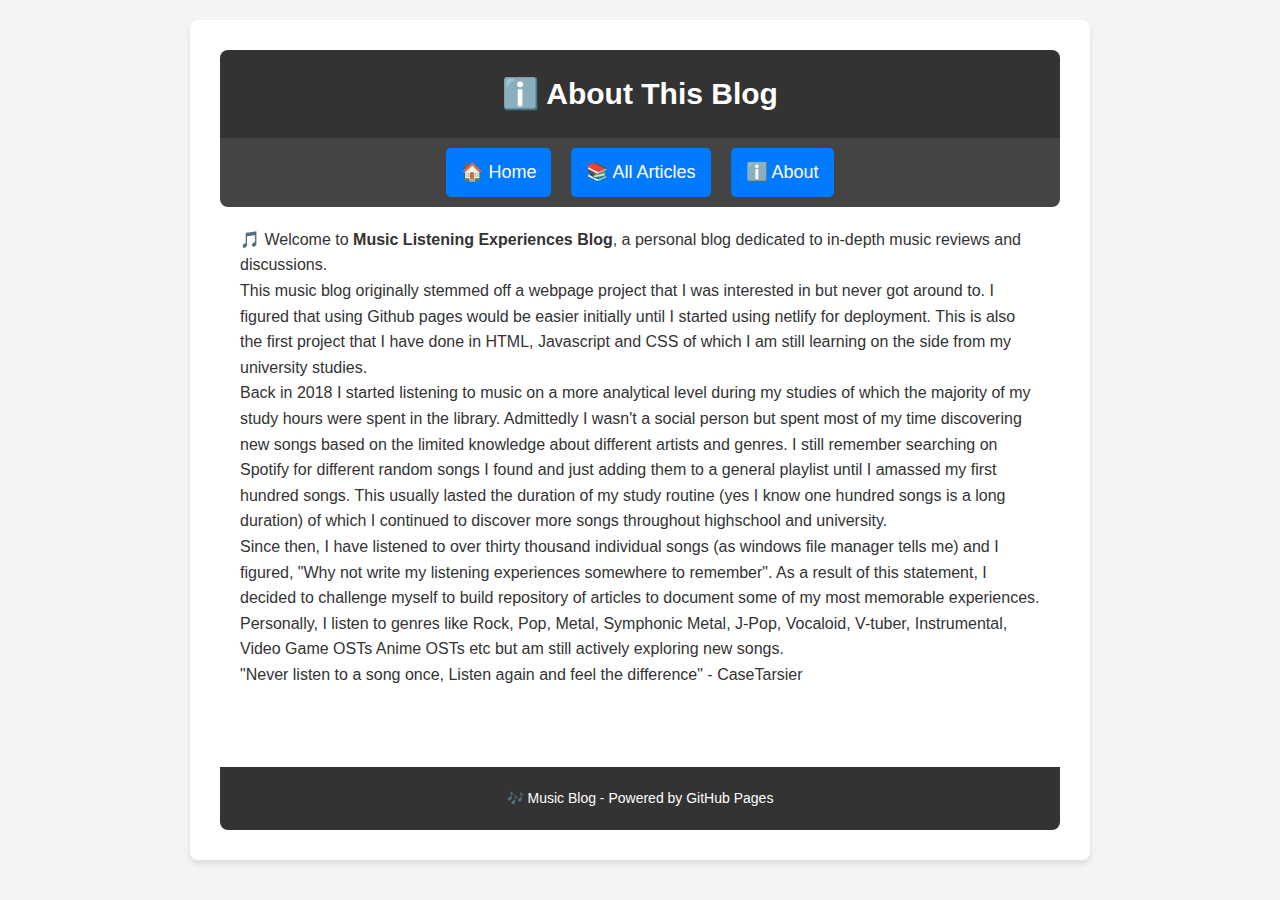
<file: about.html>
<!DOCTYPE html>
<html lang="en">
<head>
    <meta charset="UTF-8">
    <meta name="viewport" content="width=device-width, initial-scale=1.0">
    <title>About - Music Blog</title>
    <link rel="stylesheet" href="css/style.css">
</head>
<body>
    <div class="container">
        <header>
            <h1>ℹ️ About This Blog</h1>
        </header>

        <nav>
            <a href="index.html">🏠 Home</a>
            <a href="articles.html">📚 All Articles</a>
            <a href="about.html">ℹ️ About</a>
        </nav>

        <main>
            <p>🎵 Welcome to <strong>Music Listening Experiences Blog</strong>, a personal 
                blog dedicated to in-depth music reviews and discussions.</p>

            <p>This music blog originally stemmed off a webpage project that I
                was interested in but never got around to. I figured that using Github pages would be easier 
                initially until I started using netlify for deployment. This is also the first project that I have done in HTML, Javascript and CSS 
                of which I am still learning on the side from my university studies.
            </p>

            <p>Back in 2018 I started listening to music on a more analytical level during
                my studies of which the majority of my study hours were spent in the library.
                Admittedly I wasn't a social person but spent most of my time discovering new songs
                based on the limited knowledge about different artists and genres. I still remember 
                searching on Spotify for different random songs I found and just adding them to a general
                playlist until I amassed my first hundred songs. This usually lasted the duration of 
                my study routine (yes I know one hundred songs is a long duration) of which I continued to 
                discover more songs throughout highschool and university. 
            </p>

            <p>Since then, I have listened to over thirty thousand individual songs
                (as windows file manager tells me) and I figured, "Why not write my listening
                experiences somewhere to remember". As a result of this statement, I decided to
                challenge myself to build repository of articles to document some of my most memorable
                experiences. Personally, I listen to genres like Rock, Pop, Metal, Symphonic Metal, 
                J-Pop, Vocaloid, V-tuber, Instrumental, Video Game OSTs Anime OSTs etc but am 
                still actively exploring new songs. </p>

            <p>"Never listen to a song once, Listen again and feel the difference" - CaseTarsier
            </p>
        </main>

        <footer>
            <p>🎶 Music Blog - Powered by GitHub Pages</p>
        </footer>
    </div>
</body>
</html>
</file>
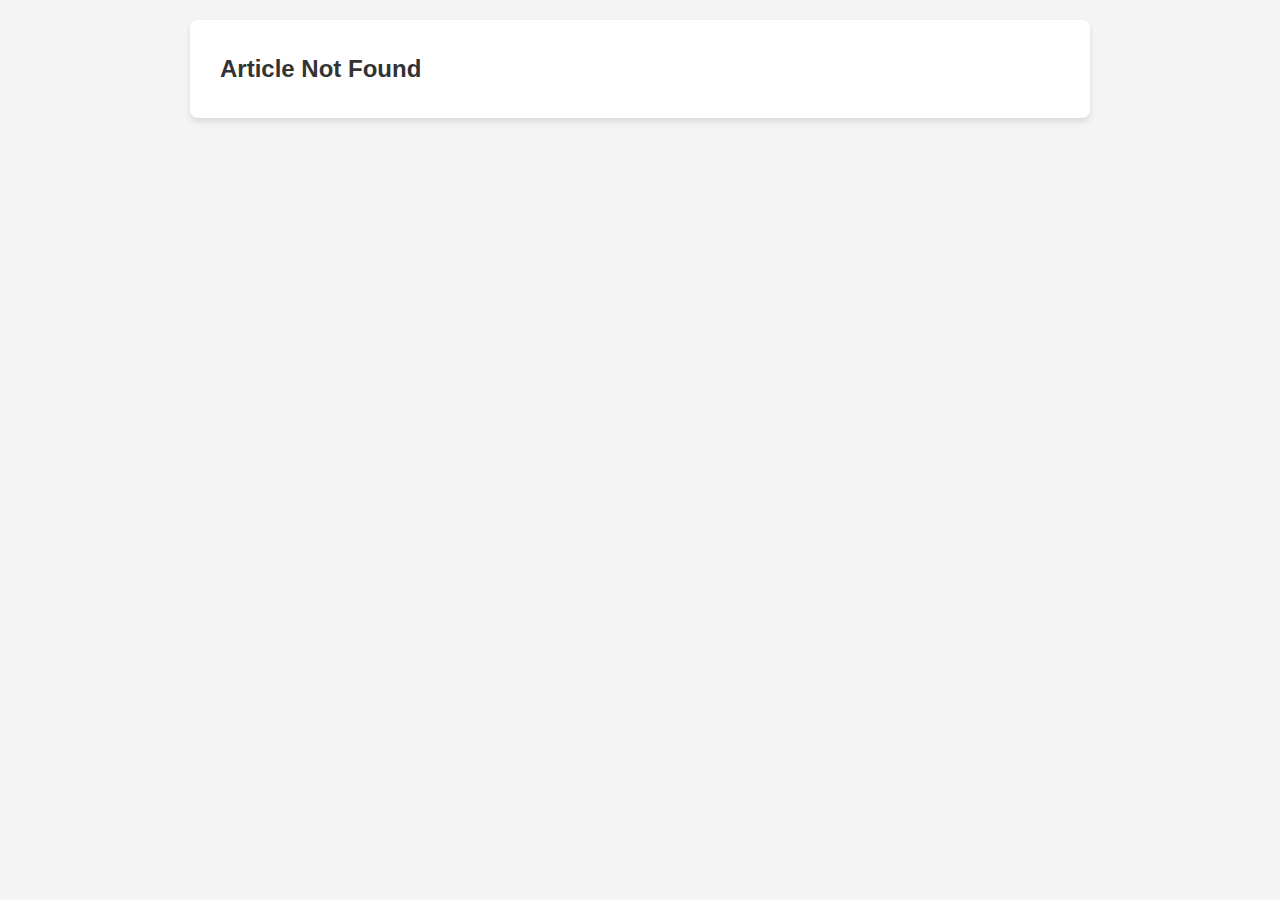
<file: article.html>
<!DOCTYPE html>
<html lang="en">
<head>
    <meta charset="UTF-8">
    <meta name="viewport" content="width=device-width, initial-scale=1.0">
    <title>Article</title>
    <link rel="stylesheet" href="css/style.css">
</head>
<body>
    <div class="container">
        <div id="article-container">
            <h2>Loading article...</h2>
        </div>
    </div>

    <script>
        function loadArticle() {
            const params = new URLSearchParams(window.location.search);
            const file = params.get("file");

            if (!file) {
                document.getElementById("article-container").innerHTML = "<h2>Article Not Found</h2>";
                return;
            }

            // Fetch the article HTML content
            fetch(`articles/${file}`)
                .then(response => {
                    if (!response.ok) {
                        throw new Error("Article not found");
                    }
                    return response.text();
                })
                .then(html => {
                    const articleContainer = document.getElementById("article-container");
                    articleContainer.innerHTML = html;

                    // Inject Like/Dislike buttons dynamically
                    const likeDislikeContainer = document.createElement("div");
                    likeDislikeContainer.classList.add("like-container");
                    likeDislikeContainer.innerHTML = `
                        <button class="like-button">👍 Like</button>
                        <span class="like-count">0</span>
                        <button class="dislike-button">👎 Dislike</button>
                        <span class="dislike-count">0</span>
                    `;

                    articleContainer.appendChild(likeDislikeContainer);

                    setupLikeButtons(); // Call function to enable Like/Dislike functionality
                })
                .catch(error => {
                    document.getElementById("article-container").innerHTML = "<h2>Error loading article</h2>";
                    console.error("Error:", error);
                });
        }

        function setupLikeButtons() {
            document.querySelector(".like-button").addEventListener("click", function () {
                let count = this.nextElementSibling;
                count.textContent = parseInt(count.textContent) + 1;
            });

            document.querySelector(".dislike-button").addEventListener("click", function () {
                let count = this.nextElementSibling;
                count.textContent = parseInt(count.textContent) + 1;
            });
        }

        document.addEventListener("DOMContentLoaded", loadArticle);
    </script>
</body>
</html>
</file>
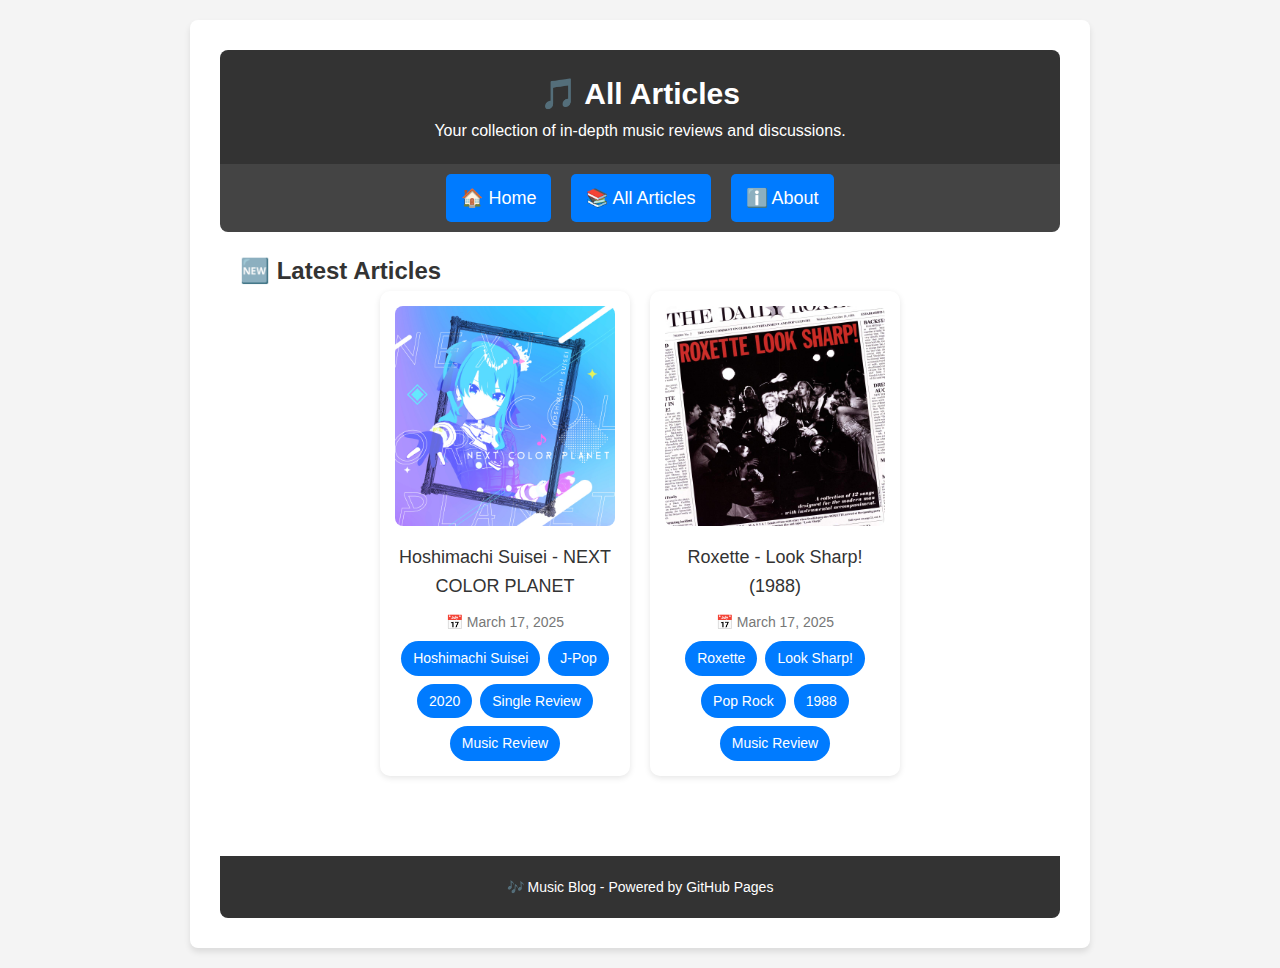
<file: articles.html>
<!DOCTYPE html>
<html lang="en">
<head>
    <meta charset="UTF-8">
    <meta name="viewport" content="width=device-width, initial-scale=1.0">
    <title>All Articles</title>
    <link rel="stylesheet" href="css/style.css">
</head>
<body>
    <div class="container">
        <header>
            <h1>🎵 All Articles</h1>
            <p>Your collection of in-depth music reviews and discussions.</p>
        </header>

        <nav>
            <a href="index.html">🏠 Home</a>
            <a href="articles.html">📚 All Articles</a>
            <a href="about.html">ℹ️ About</a>
        </nav>

        <main>
            <h2>🆕 Latest Articles</h2>
            <div id="articles-grid" class="articles-grid">
                <!-- Articles will be inserted here dynamically -->
            </div>
        </main>

        <footer>
            <p>🎶 Music Blog - Powered by GitHub Pages</p>
        </footer>
    </div>

    <script src="js/articles.js"></script> <!-- Ensure this file is linked correctly -->
</body>
</html>
</file>
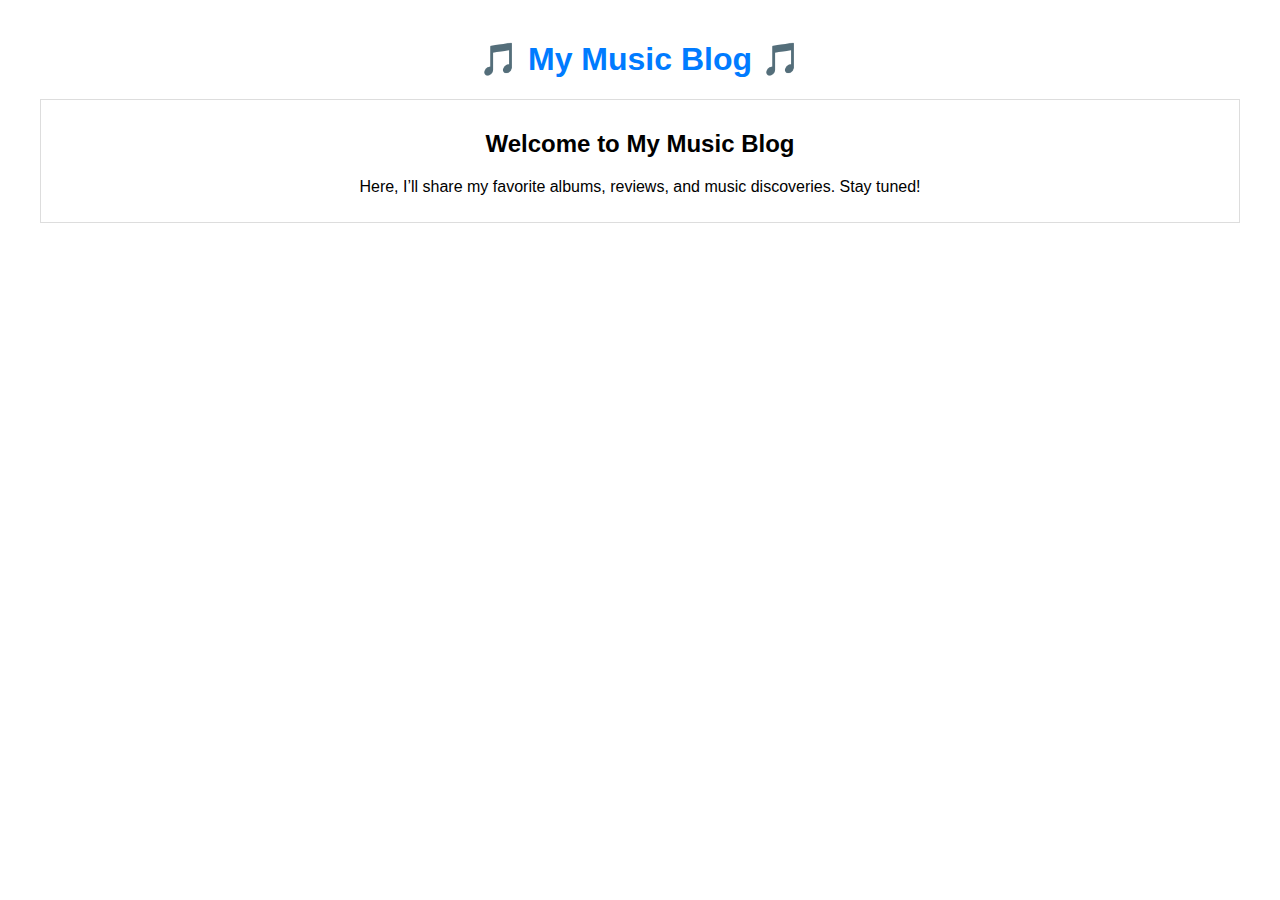
<file: Articles/IntroductionArticle.html>
<!DOCTYPE html>
<html lang="en">
<head>
    <meta charset="UTF-8">
    <meta name="viewport" content="width=device-width, initial-scale=1.0">
    <title>My Music Blog</title>
    <style>
        body { font-family: Arial, sans-serif; margin: 40px; text-align: center; }
        h1 { color: #007bff; }
        .post { margin-bottom: 20px; padding: 10px; border: 1px solid #ddd; }
    </style>
</head>
<body>
    <h1>🎵 My Music Blog 🎵</h1>
    <div class="post">
        <h2>Welcome to My Music Blog</h2>
        <p>Here, I’ll share my favorite albums, reviews, and music discoveries. Stay tuned!</p>
    </div>
</body>
</html>
</file>
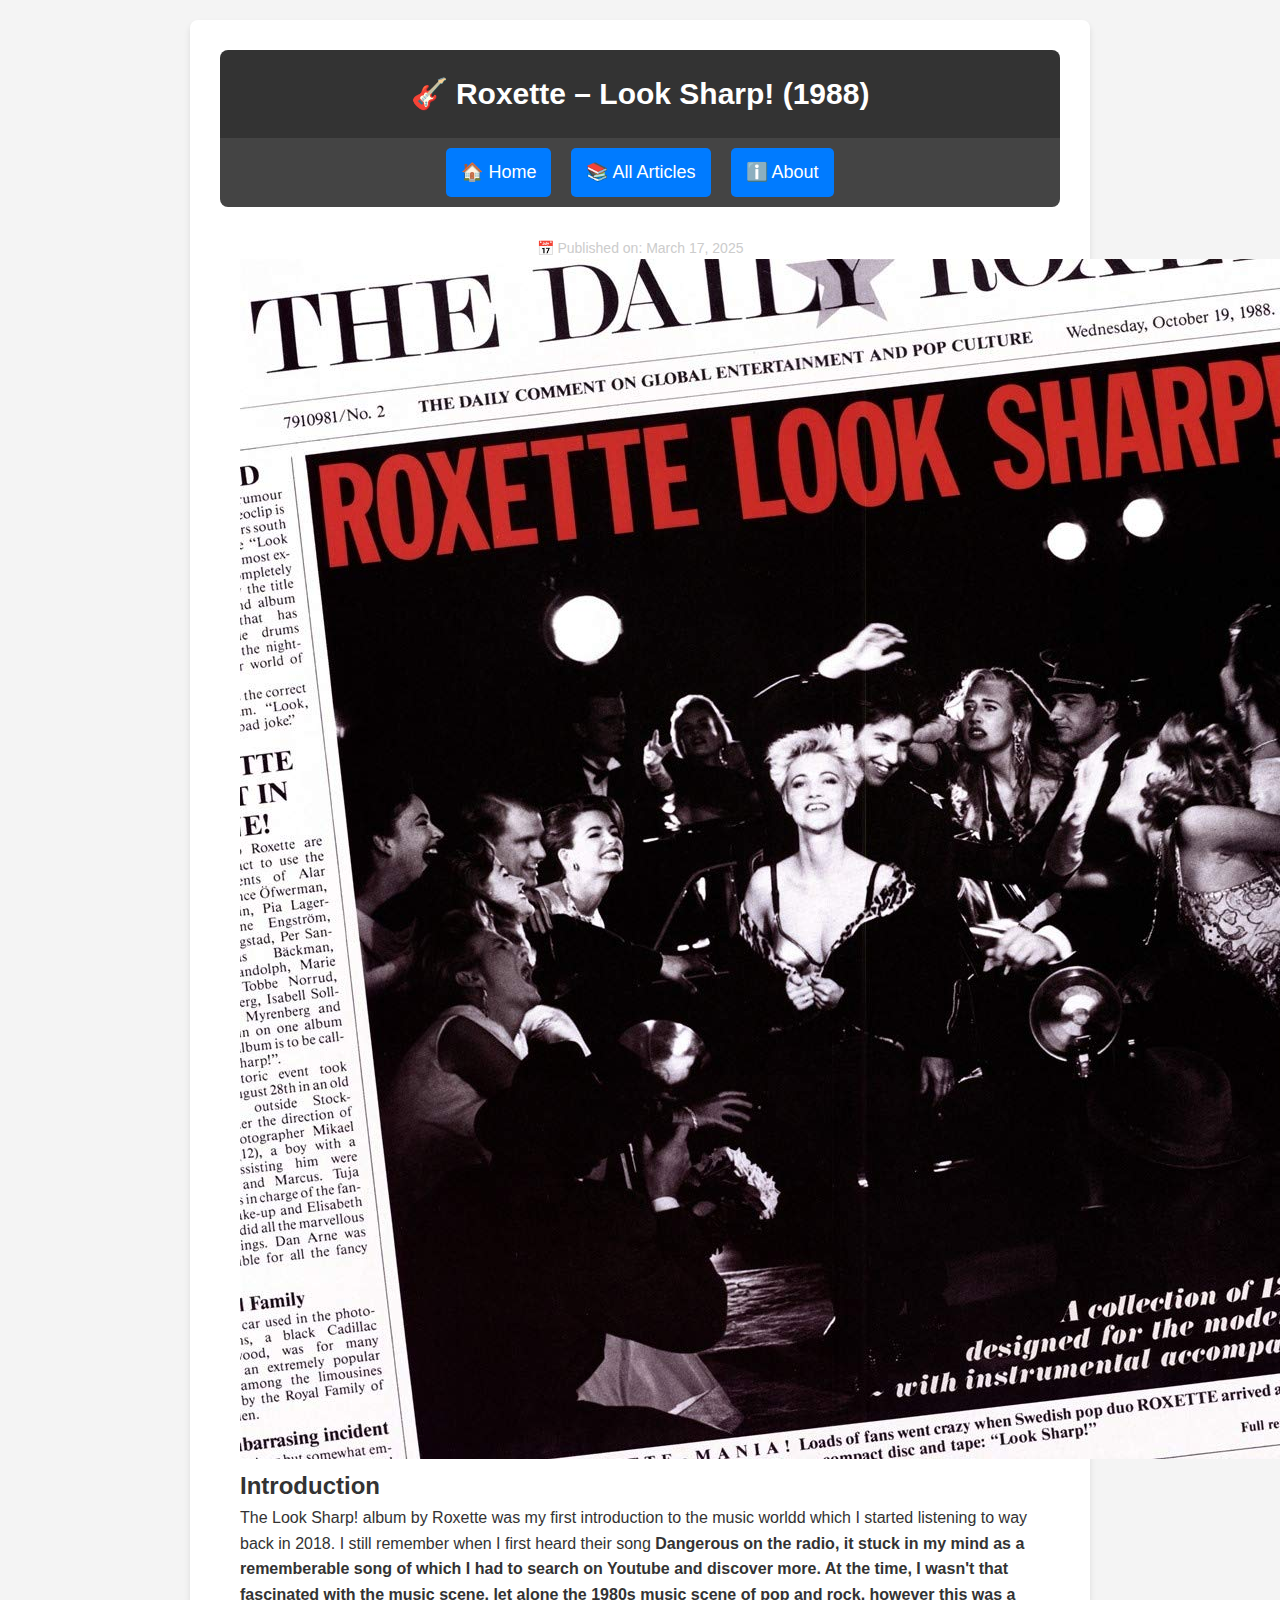
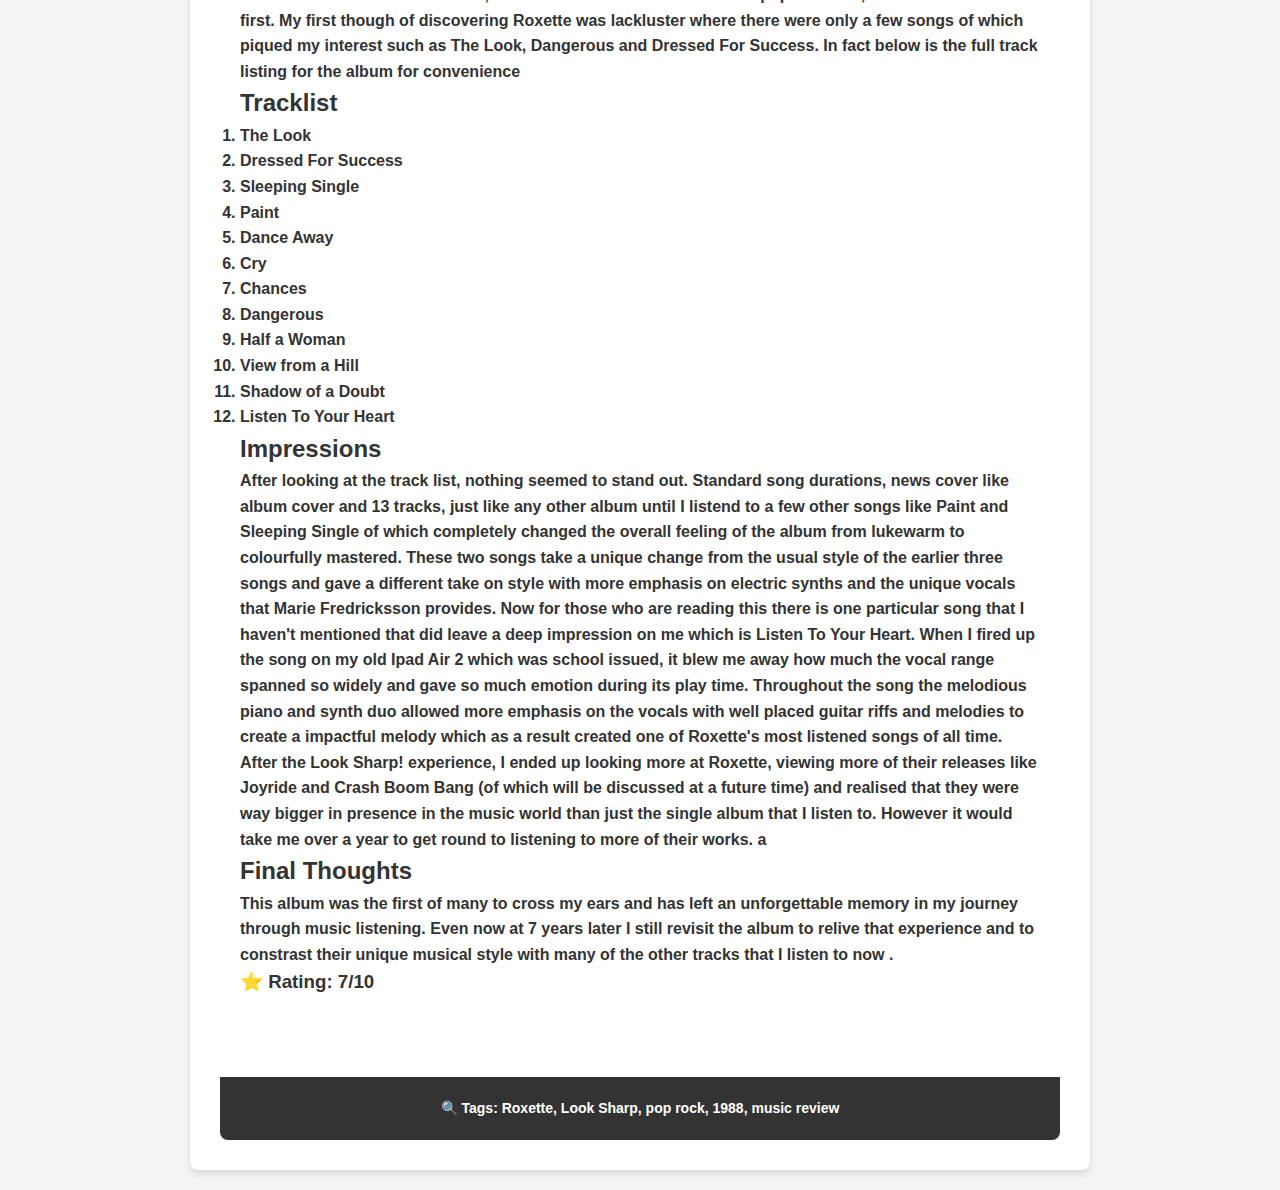
<file: Articles/Roxette_Look_Sharp!.html>
<!DOCTYPE html>
<html lang="en">
<head>
    <meta charset="UTF-8">
    <meta name="viewport" content="width=device-width, initial-scale=1.0">
    <title>Radiohead - OK Computer</title>
    <link rel="stylesheet" href="../css/style.css">
    <meta name="tags" content="Roxette, Look Sharp!, pop rock, 1988, music review">
</head>
<body>
    <div class="container">
        <header>
            <h1>🎸 Roxette – Look Sharp! (1988)</h1>
        </header>

        <nav>
            <a href="../index.html">🏠 Home</a>
            <a href="../articles.html">📚 All Articles</a>
            <a href="about.html">ℹ️ About</a>
        </nav>

        <main>
            <div class="article-header">
                <p class="article-meta">📅 Published on: March 17, 2025</p>
            </div>

            <img src="../images/roxettelooksharp.jpg" alt="Roxette" class="album-cover">

            <h2>Introduction</h2>
            <p>The Look Sharp! album by Roxette was my first introduction to the music worldd which I started listening to way back in 2018. I still remember when I first heard their song <strong>Dangerous<strong> on the radio, it stuck in my mind as a rememberable song of which I had to search on Youtube and discover more. At the time, I wasn't that fascinated with the music scene, let alone the 1980s music scene of pop and rock, however this was a first. My first though of discovering Roxette was lackluster where there were only a few songs of which piqued my interest such as <strong>The Look<strong>, <strong>Dangerous<strong> and <strong>Dressed For Success<strong>. In fact below is the full track listing for the album for convenience</p>
            
            <h2>Tracklist</h2>
            <ol>
                <li>The Look</li>
                <li>Dressed For Success</li>
                <li>Sleeping Single</li>
                <li>Paint</li>
                <li>Dance Away</li>
                <li>Cry</li>
                <li>Chances</li>
                <li>Dangerous</li>
                <li>Half a Woman</li>
                <li>View from a Hill</li>
                <li>Shadow of a Doubt</li>
                <li>Listen To Your Heart</li>
            </ol>

            <h2>Impressions</h2>
            <p>After looking at the track list, nothing seemed to stand out. Standard song durations, news cover like album cover and 13 tracks, just like any other album until I listend to a few other songs like <strong>Paint<strong> and <strong>Sleeping Single<strong> of which completely changed the overall feeling of the album from lukewarm to colourfully mastered. These two songs take a unique change from the usual style of the earlier three songs and gave a different take on style with more emphasis on electric synths and the unique vocals that Marie Fredricksson provides. 

Now for those who are reading this there is one particular song that I haven't mentioned that did leave a deep impression on me which is <strong>Listen To Your Heart<strong>. When I fired up the song on my old Ipad Air 2 which was school issued, it blew me away how much the vocal range spanned so widely and gave so much emotion during its play time. Throughout the song the melodious piano and synth duo allowed more emphasis on the vocals with well placed guitar riffs and melodies to create a impactful melody which as a result created one of Roxette's most listened songs of all time. 

After the Look Sharp! experience, I ended up looking more at Roxette, viewing more of their releases like <strong>Joyride<strong> and <strong>Crash Boom Bang<strong> (of which will be discussed at a future time) and realised that they were way bigger in presence in the music world than just the single album that I listen to. However it would take me over a year to get round to listening to more of their works. 
a</p>

            <h2>Final Thoughts</h2>
            <p>This album was the first of many to cross my ears and has left an unforgettable memory in my journey through music listening. Even now at 7 years later I still revisit the album to relive that experience and to constrast their unique musical style with many of the other tracks that I listen to now .</p>

            <h3>⭐ Rating: 7/10</h3>
        </main>

        <footer>
            <p>🔍 Tags: Roxette, Look Sharp, pop rock, 1988, music review</p>
        </footer>
    </div>
</body>
</html>
</file>
<file: css/style.css>
/* General Reset */
* {
    margin: 0;
    padding: 0;
    box-sizing: border-box;
}

/* Body Styling */
body {
    font-family: 'Inter', sans-serif;
    background-color: #f4f4f4;
    color: #333;
    line-height: 1.6;
    padding: 20px;
}

/* Main Container */
.container {
    max-width: 900px;
    margin: 0 auto;
    background: white;
    padding: 30px;
    border-radius: 8px;
    box-shadow: 0px 4px 6px rgba(0, 0, 0, 0.1);
}

/* Header */
header {
    text-align: center;
    background: #333;
    color: white;
    padding: 20px 0;
    border-radius: 8px 8px 0 0;
}

header h1 {
    font-size: 30px;
}

.article-meta {
    font-size: 14px;
    color: #ccc;
    text-align: center;
    margin-top: 10px;
}

/* Navigation Bar */
nav {
    display: flex;
    justify-content: center;
    gap: 20px;
    background: #444;
    padding: 10px 0;
    border-radius: 0 0 8px 8px;
}

nav a {
    color: white;
    text-decoration: none;
    font-size: 18px;
    padding: 10px 15px;
    background: #007BFF;
    border-radius: 5px;
    transition: background 0.3s;
}

nav a:hover {
    background: #0056b3;
}

/* Main Content */
main {
    padding: 20px;
}

/* Articles Grid */
.articles-grid {
    display: flex;
    flex-wrap: wrap;
    gap: 20px;
    justify-content: center;
}

/* Article Cards */
.article-card {
    width: 250px;
    background: white;
    padding: 15px;
    border-radius: 10px;
    box-shadow: 0px 2px 6px rgba(0, 0, 0, 0.1);
    text-align: center;
    transition: transform 0.2s ease-in-out;
}

.article-card:hover {
    transform: scale(1.05);
}

.article-card img {
    width: 100%;
    border-radius: 8px;
}

.article-card h3 {
    font-size: 18px;
    margin: 10px 0;
    text-decoration: none;
    font-weight: normal;
}

.article-card a {
    text-decoration: none;
    color: inherit;
}

.article-date {
    font-size: 14px;
    color: #777;
    text-align: center;
}

/* ✅ Improved Tag Styling - Reddit-style Bubbles */
.article-tags {
    display: flex;
    flex-wrap: wrap;
    gap: 8px;
    margin-top: 8px;
    justify-content: center;
}

.article-tags span {
    background: #007BFF;
    color: white;
    padding: 6px 12px;
    font-size: 14px;
    border-radius: 20px;
    text-transform: capitalize;
    white-space: nowrap;
    transition: background 0.3s ease-in-out;
}

.article-tags span:hover {
    background: #0056b3;
    cursor: pointer;
}

/* ✅ Article Page Styling */
.article-container {
    padding: 40px;
    background: white;
    border-radius: 8px;
    box-shadow: 0px 2px 6px rgba(0, 0, 0, 0.1);
    margin-top: 40px;
    text-align: center;
}

.article-container h2, .article-container h3 {
    color: #333;
    margin-bottom: 10px;
}

.article-container p {
    margin-bottom: 15px;
    text-align: justify;
}

.article-container ol {
    padding-left: 20px;
    text-align: left;
    display: inline-block;
    margin: 0 auto 20px;
    list-style-position: inside;
}

/* ✅ Centered Image Styling (Responsive) */
.centered-image, .image-wrapper {
    display: flex;
    justify-content: center;
    align-items: center;
    margin: 40px auto;
}

.centered-image img, .image-wrapper img {
    max-width: 100%;
    width: 400px;
    height: auto;
    border-radius: 8px;
}

@media (max-width: 768px) {
    .centered-image img, .image-wrapper img {
        width: 90%;
    }
}

/* ✅ Like/Dislike Buttons */
.like-container {
    display: flex;
    justify-content: center;
    gap: 15px;
    margin: 50px 0 30px;
}

.like-button, .dislike-button {
    background-color: #007BFF;
    color: white;
    border: none;
    padding: 10px 15px;
    font-size: 16px;
    border-radius: 5px;
    cursor: pointer;
    transition: background 0.3s ease-in-out;
}

.like-button:hover {
    background: #0056b3;
}

.dislike-button {
    background-color: #FF3B3B;
}

.dislike-button:hover {
    background: #CC0000;
}

.like-count, .dislike-count {
    font-size: 16px;
    color: #333;
    font-weight: bold;
}

/* Footer */
footer {
    text-align: center;
    font-size: 14px;
    color: #666;
    padding: 20px;
    margin-top: 60px;
    background: #333;
    color: white;
    border-radius: 0 0 8px 8px;
}
</file>
